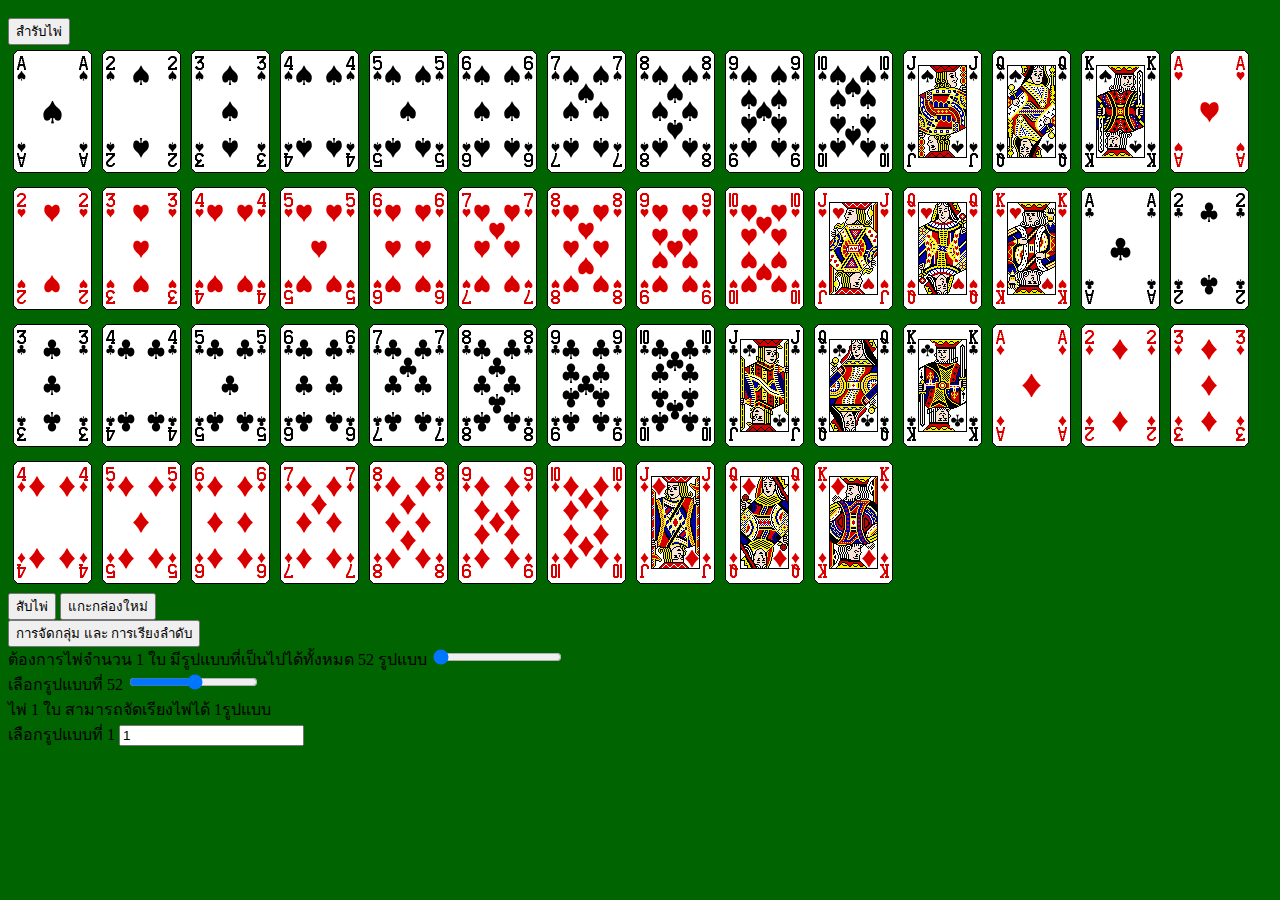
<file: card_math/index.html>
<!DOCTYPE html>
<html lang="en">
  <head>
    <meta charset="UTF-8" />
    <meta http-equiv="X-UA-Compatible" content="IE=edge" />
    <meta name="viewport" content="width=device-width, initial-scale=1.0" />
    <title>cards & Mathematics</title>
    <link
      href="https://cdn.jsdelivr.net/npm/bootstrap@5.2.2/dist/css/bootstrap.min.css"
      rel="stylesheet"
      integrity="sha384-Zenh87qX5JnK2Jl0vWa8Ck2rdkQ2Bzep5IDxbcnCeuOxjzrPF/et3URy9Bv1WTRi"
      crossorigin="anonymous"
    />
    <link rel="stylesheet" href="./css/style.css" />
  </head>
  <body>
    <div class="container">
      <div class="accordion" id="main">
        <div class="accordion-item bg-transparent border border-0">
          <div class="accordion-header">
            <button
              class="accordion-button fs-5 fw-bold"
              data-bs-toggle="collapse"
              data-bs-target="#collapseDeck"
            >
              สำรับไพ่
            </button>
          </div>
          <div
            class="accordion-collapse collapse show"
            id="collapseDeck"
            data-bs-parent="#main"
          >
            <div class="accordion-body">
              <div id="deck-area"></div>
              <div class="text-center">
                <button class="btn btn-danger" onclick="doShuffle()">
                  สับไพ่
                </button>
                <button class="btn btn-warning" onclick="doReset()">
                  แกะกล่องใหม่
                </button>
              </div>
            </div>
          </div>
        </div>
        <div class="accordion-item bg-transparent">
          <div class="accordion-header">
            <button
              class="accordion-button fs-5 fw-bold"
              data-bs-toggle="collapse"
              data-bs-target="#collapsecomb"
            >
              การจัดกลุ่ม และ การเรียงลำดับ
            </button>
          </div>
          <div
            class="accordion-collapse collapse"
            id="collapsecomb"
            data-bs-parent="#main"
          >
            <div class="accordion-body">
              <div class="row text-light">
                <div class="col-6 p-3">
                  <label for="comb_size" class="form-label">
                    ต้องการไพ่จำนวน <span id="comb_size_label"></span> ใบ
                    มีรูปแบบที่เป็นไปได้ทั้งหมด
                    <span id="amount_comb"></span> รูปแบบ
                  </label>
                  <input
                    type="range"
                    id="comb_size"
                    class="form-range"
                    min="1"
                    max="52"
                    value="1"
                    onchange="calCombination()"
                  />
                </div>
                <div class="col-6 p-3">
                  <label for="comb_id" class="form-label"
                    >เลือกรูปแบบที่ <span id="comb_id_label"></span
                  ></label>
                  <input
                    type="range"
                    id="comb_id"
                    class="form-range"
                    min="1"
                    max="1"
                    value="1"
                    onchange="selCombination()"
                  />
                </div>
              </div>
              <div class="row card mt-3 bg-transparent border border-warning">
                <div class="card-header bg-warning">
                  <div class="row card-title fw-bold">
                    <div class="col-6 p-3">
                      <label class="form-label">
                        ไพ่ <span id="perm_size_label"></span> ใบ
                        สามารถจัดเรียงไพ่ได้
                        <span id="amount_perm" class="text-break"></span>รูปแบบ
                      </label>
                    </div>
                    <div class="col-6 p-3">
                      <label for="" class="foem-label">
                        เลือกรูปแบบที่
                        <span id="perm_id_label" class="text-berak"></span>
                      </label>
                      <input
                        type="text"
                        id="perm_id"
                        class="form-control"
                        onchange="selPermutation()"
                      />
                    </div>
                  </div>
                </div>
                <div class="card-body" id="permutation_area"></div>
              </div>
            </div>
          </div>
        </div>
      </div>
    </div>
    <!--  <div class="card mK spade"></div> -->
    <script
      src="https://cdn.jsdelivr.net/npm/bootstrap@5.2.2/dist/js/bootstrap.bundle.min.js"
      integrity="sha384-OERcA2EqjJCMA+/3y+gxIOqMEjwtxJY7qPCqsdltbNJuaOe923+mo//f6V8Qbsw3"
      crossorigin="anonymous"
    ></script>
    <script src="./js/app.js"></script>
  </body>
</html>
</file>
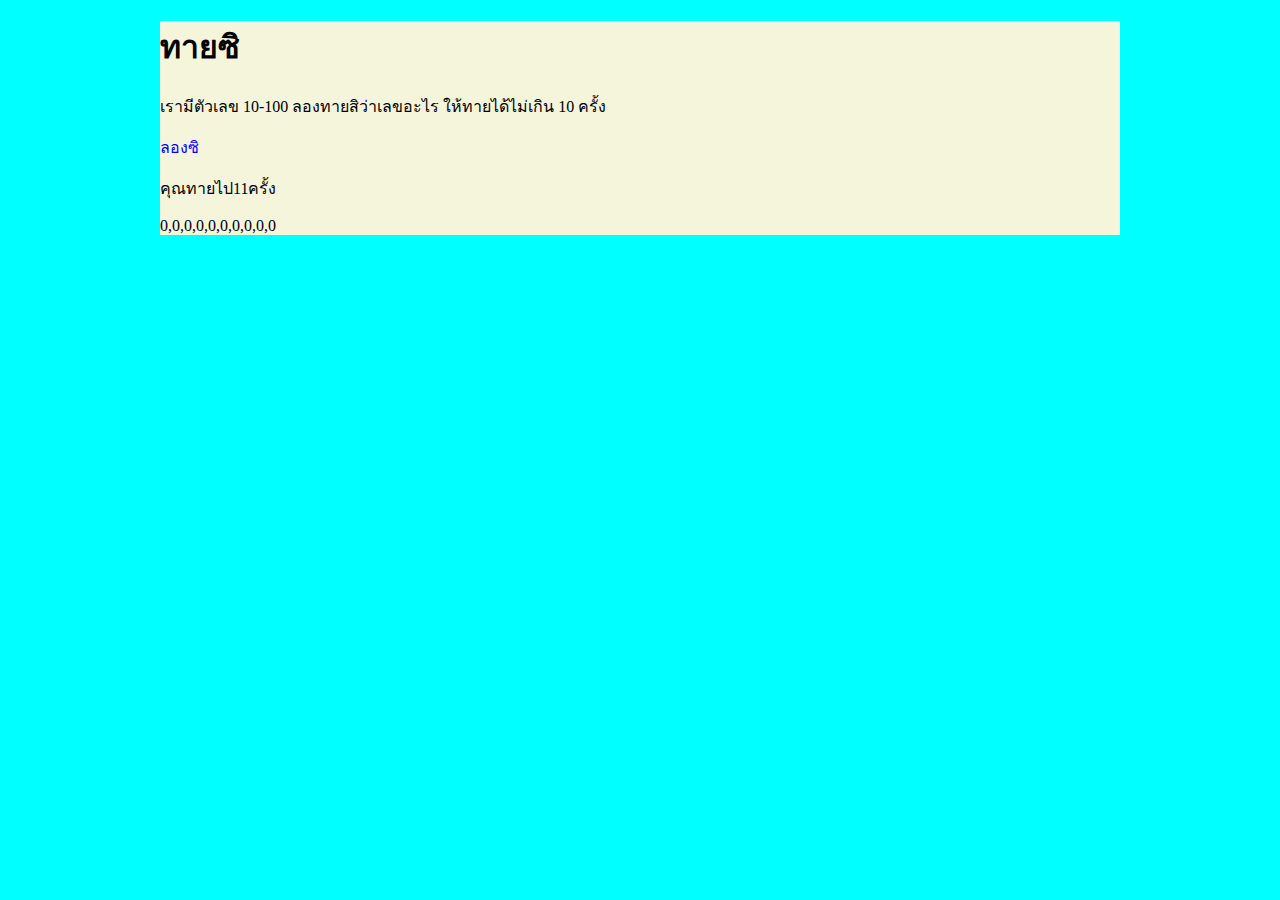
<file: GuessNumber lab2/index.html>
<!DOCTYPE html>
<html lang="en">
<head>
    <meta charset="UTF-8">
    <meta http-equiv="X-UA-Compatible" content="IE=edge">
    <meta name="viewport" content="width=device-width, initial-scale=1.0">
    <title>Guess Number</title>
    <style>
body{
    background-color: aqua;
}
div{
    background-color: beige;
    width: 960px;
    height: 100%;
    margin-left: auto;
    margin-right: auto;
}
#ABC {
    color: blue;
}
.tey {
    font-size: 1.5em;
}
    </style>
</head>
<body>
    <div>
        <h1>ทายซิ</h1>
        <p>เรามีตัวเลข 10-100 ลองทายสิว่าเลขอะไร ให้ทายได้ไม่เกิน 10 ครั้ง</p>
        <p id="ABC">ลองซิ</p>
        <p class="try">คุณทายไป 0 ครั้ง</p>
        <p class="try">[]</p>
    </div>
    <script>
        let number;
        let guesses;
        let tries;
        let Answer;

        number = Math.floor(Math.random()*100)+1;
        guesses = [];
        for(tries = 1; tries <= 10; tries = tries+1){
            Answer = +prompt('ทายมาเลย');
            guesses.push(Answer);
            if(+Answer > number) {
                alert('มากไป');
            }
            else if(+Answer < number) { 
                alert('น้อยไป');
            }  
            else{
                alert('ถูกต้องแล้วค้าบบ');
                break;
            }
         }
         document.querySelectorAll('.try')[0].innerHTML = 'คุณทายไป' + tries + 'ครั้ง';
         document.querySelectorAll('.try')[1].innerHTML = guesses;
    </script>
</body>
</html>
</file>
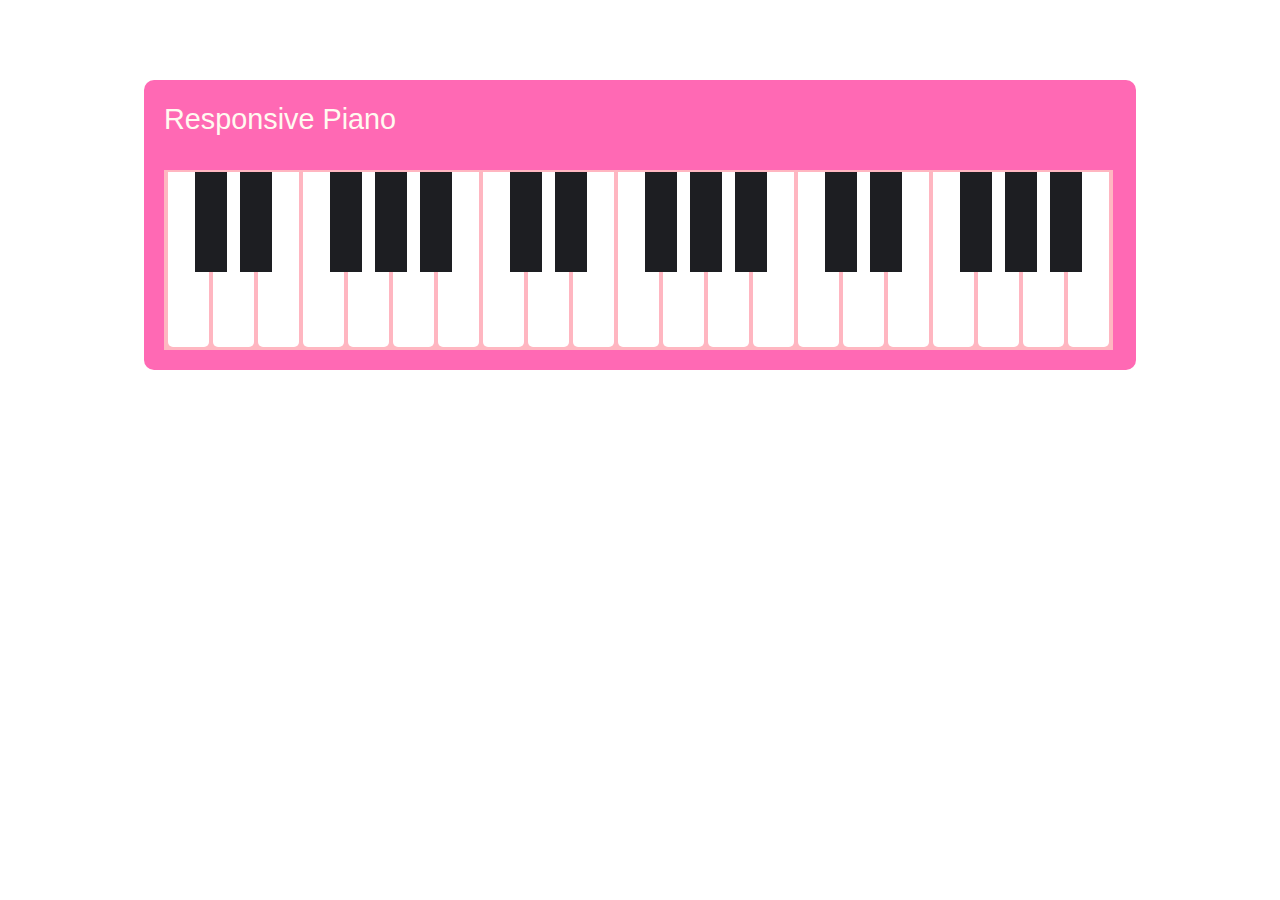
<file: Lab3 Responsive/index.html>
<!DOCTYPE html>
<html lang="en">
<head>
    <meta charset="UTF-8">
    <meta http-equiv="X-UA-Compatible" content="IE=edge">
    <meta name="viewport" content="width=device-width, initial-scale=1.0">
    <title>Responsive Piano</title>
    <link rel="stylesheet" href="./css/styles.css">
</head>
<body>
    <div id="piano">
        <div class="logo">Responsive Piano</div>
        <div class="keys">
            <!-- Small size -->
            <div class="key"></div>
            <div class="key black-key"></div>
            <div class="key black-key"></div>
            <div class="key"></div>
            <div class="key black-key"></div>
            <div class="key black-key"></div>
            <div class="key black-key"></div>
            <!-- medium size -->
            <div class="key"></div>
            <div class="key black-key"></div>
            <div class="key black-key"></div>
            <div class="key"></div>
            <div class="key black-key"></div>
            <div class="key black-key"></div>
            <div class="key black-key"></div>
            <!-- Large size -->
            <div class="key"></div>
            <div class="key black-key"></div>
            <div class="key black-key"></div>
            <div class="key"></div>
            <div class="key black-key"></div>
            <div class="key black-key"></div>
            <div class="key black-key"></div>
        </div>
    </div>
</body>
</html>
</file>
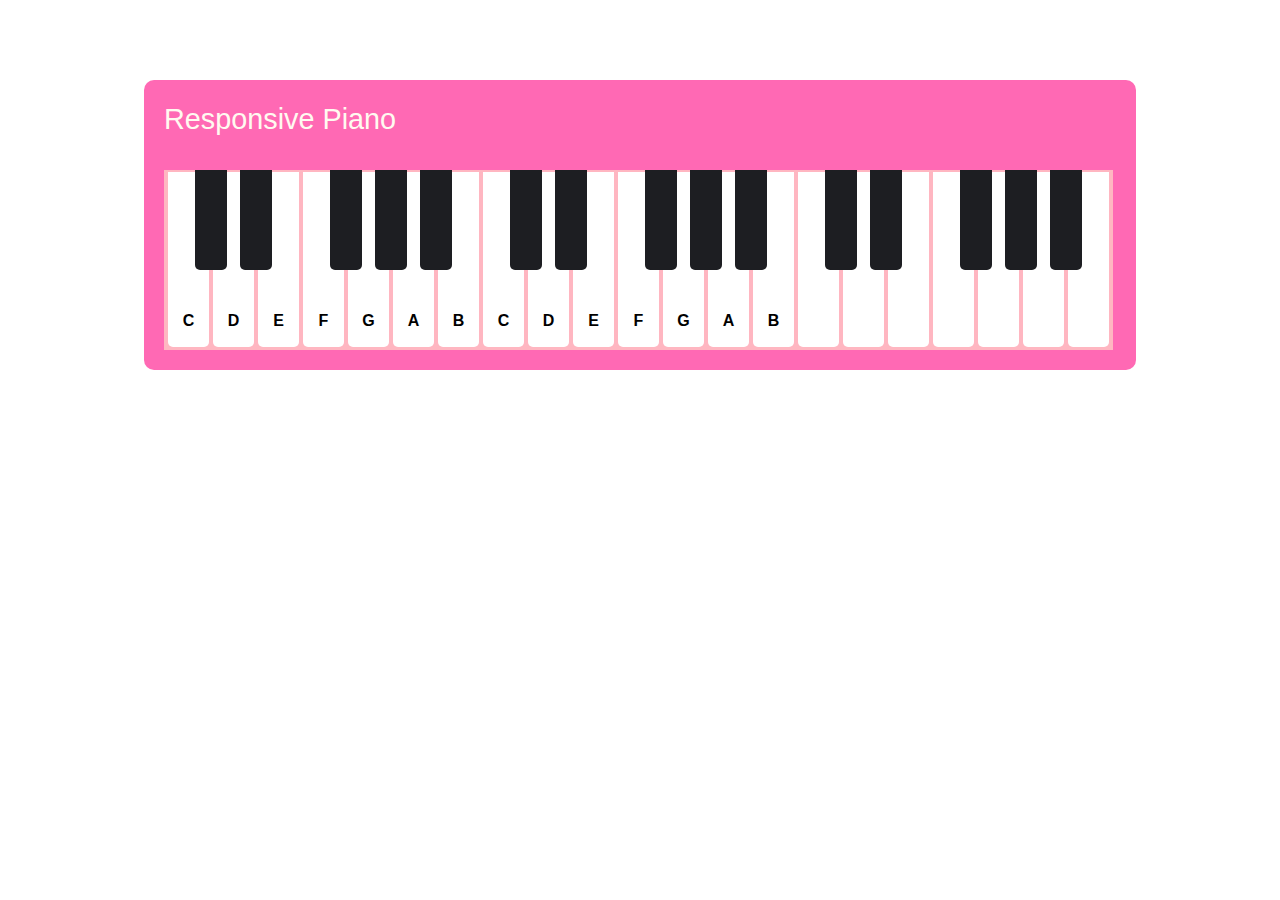
<file: Lab4 Event/index.html>
<!DOCTYPE html>
<html lang="en">
<head>
    <meta charset="UTF-8">
    <meta http-equiv="X-UA-Compatible" content="IE=edge">
    <meta name="viewport" content="width=device-width, initial-scale=1.0">
    <title>Responsive Piano</title>
    <link rel="stylesheet" href="./css/styles.css">
    <script src="./js/audiosynth.js"></script>
</head>
<body>
    <div id="piano">
        <div class="logo">Responsive Piano</div>
        <div class="keys">
            <!-- Small size -->
        <div class="octave" data-octave="3">
            <div class="key white" data-note="C" data-kb="a">C</div>
            <div class="key black" data-note="C#" data-kb="w"></div>
            <div class="key white" data-note="D" data-kb="s">D</div>
            <div class="key black" data-note="D#" data-kb="e"></div>
            <div class="key white" data-note="E" data-kb="d">E</div>
            <div class="key white" data-note="F" data-kb="f">F</div>
            <div class="key black" data-note="F#" data-kb="t"></div>
            <div class="key white" data-note="G" data-kb="g">G</div>
            <div class="key black" data-note="G#" data-kb="y"></div>
            <div class="key white" data-note="A" data-kb="h">A</div>
            <div class="key black" data-note="A#" data-kb="u"></div>
            <div class="key white" data-note="B" data-kb="j">B</div>
        </div>
            <!-- medium size -->
            <div class="octave" data-octave="3">
                <div class="key white" data-note="C">C</div>
                <div class="key black" data-note="C#"></div>
                <div class="key white" data-note="D">D</div>
                <div class="key black" data-note="D#"></div>
                <div class="key white" data-note="E">E</div>
                <div class="key white" data-note="F">F</div>
                <div class="key black" data-note="F#"></div>
                <div class="key white" data-note="G">G</div>
                <div class="key black" data-note="G#"></div>
                <div class="key white" data-note="A">A</div>
                <div class="key black" data-note="A#"></div>
                <div class="key white" data-note="B">B</div>
            </div>
            <!-- Large size -->
            <div class="octave" data-octave="3">
                <div class="key white" data-note="C"></div>
                <div class="key black" data-note="C#"></div>
                <div class="key white" data-note="D"></div>
                <div class="key black" data-note="D#"></div>
                <div class="key white" data-note="E"></div>
                <div class="key white" data-note="F"></div>
                <div class="key black" data-note="F#"></div>
                <div class="key white" data-note="G"></div>
                <div class="key black" data-note="G#"></div>
                <div class="key white" data-note="A"></div>
                <div class="key black" data-note="A#"></div>
                <div class="key white" data-note="B"></div>
            </div>
        </div>    
    </div>
    <script>
      let piano = Synth.createInstrument('piano');
      let keys = document.querySelectorAll('.key');

      for (let key of keys) {
        key.addEventListener('mousedown',function() {
          let note =   this.dataset.note;
          let octave = this.parentElement.dataset.octave;

          piano.play(note,octave,2);
        });
      }

      document.addEventListener('keydown', function(event){
        let kb = event.key;
        let key = document.querySelector(`.key[data-kb="${kb}"]`);
            //'.key[data-kb="' + kb + '"]')
            if (key) {
                key.classList.add('pressed');
          let note =   key.dataset.note;
          let octave = key.parentElement.dataset.octave;

          piano.play(note,octave,2);
          setTimeout(function(){
            let key = document.querySelector(`.key[data-kb="${kb}"]`);
            key.classList.remove('pressed');
          }, 200);
        }
      });
    </script>
</body>
</html>
</file>
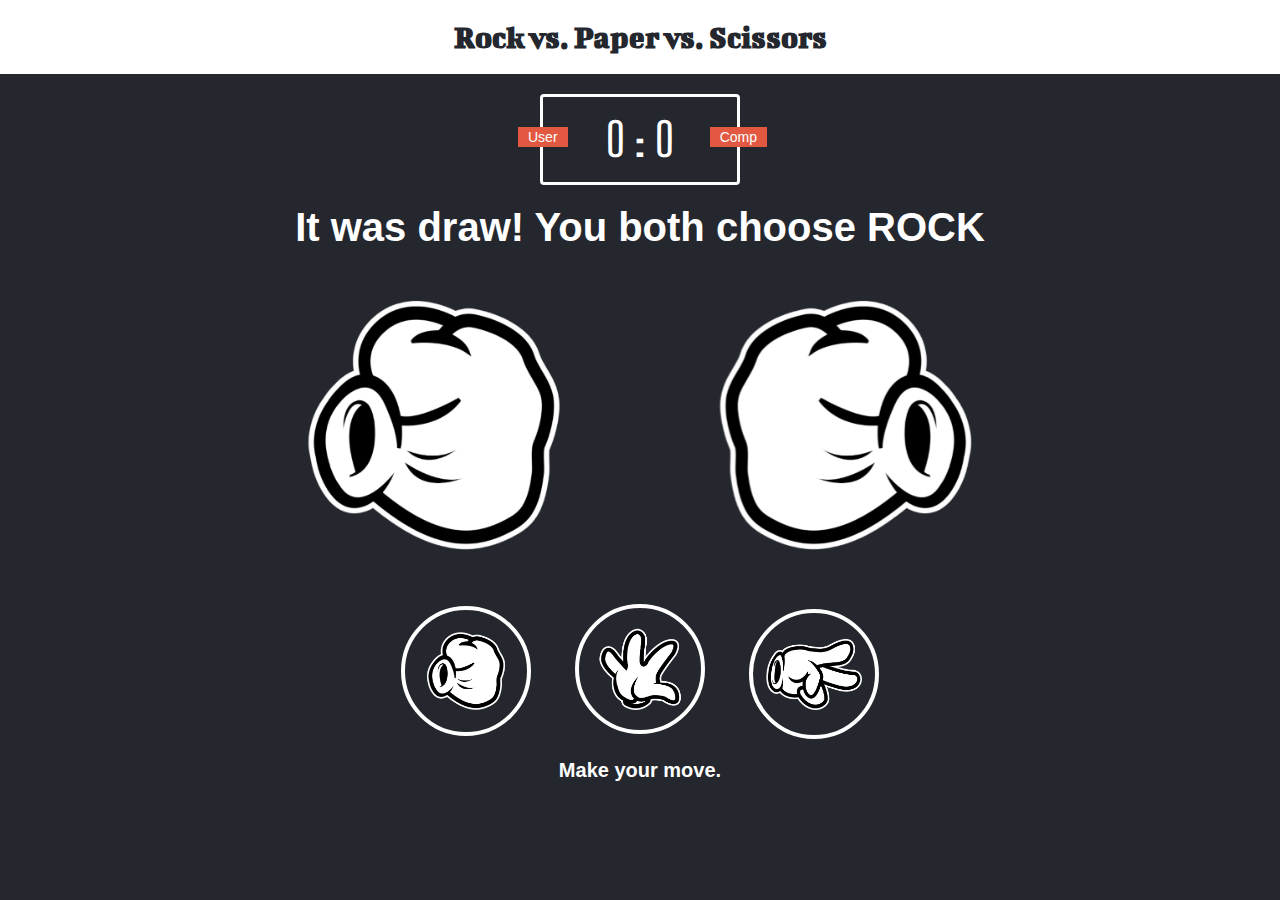
<file: Lab5-rps/index.html>
<!DOCTYPE html>
<html lang="en">
<head>
    <meta charset="UTF-8">
    <meta http-equiv="X-UA-Compatible" content="IE=edge">
    <meta name="viewport" content="width=device-width, initial-scale=1.0">
    <title>Rock-Paper-Scissors</title>
    <link rel="stylesheet" href="css/style.css">
</head>
<body>
    <header>
        <h1>Rock vs. Paper vs. Scissors</h1>
    </header>
    <div class="score-board">
        <div class="badge" id="user-label">User</div>
        <div class="badge" id="comp-label">Comp</div>
        <span id="user-score">0</span>
        :
        <span id="comp-score">0</span>
    </div>
    <div id="result">
        It was draw! You both choose ROCK
    </div>
    <div id="stage">
        <img src="images/rock.png" alt="" id="user-choice">
        <img src="images/rock.png" alt="" id="comp-choice">
    </div>
    <div id="choices">
        <div class="choice" id="rock">
            <img src="images/rock.png" alt="">
        </div>
        <div class="choice" id="paper">
            <img src="images/paper.png" alt="">
        </div>
        <div class="choice" id="scissors">
            <img src="images/scissors.png" alt="">
        </div>
    </div>
    <p id="message">Make your move.</p>
    <script src="js/app.js"></script>
</body>
</html>
</file>
<file: card_math/css/style.css>
.deckcard {
  background-image: url("../image/deck.png");
  width: 79px;
  height: 123px;
  display: inline-block;
  margin: 5px;
}
.club {
  background-position-y: 0;
}
.diamond {
  background-position-y: -123px;
}
.heart {
  background-position-y: -246px;
}
.spade {
  background-position-y: -369px;
}
.mA {
  background-position-x: 0;
}
.m2 {
  background-position-x: -79px;
}
.m3 {
  background-position-x: -158px;
}
.m4 {
  background-position-x: -237px;
}
.m5 {
  background-position-x: -316px;
}
.m6 {
  background-position-x: -395px;
}
.m7 {
  background-position-x: -474px;
}
.m8 {
  background-position-x: -553px;
}
.m9 {
  background-position-x: -632px;
}
.m10 {
  background-position-x: -711px;
}
.mJ {
  background-position-x: -790px;
}
.mQ {
  background-position-x: -869px;
}
.mK {
  background-position-x: -948px;
}
body {
  padding: 10px 0;
  background-color: darkgreen;
}
</file>
<file: Lab3 Responsive/css/styles.css>
html {
    box-sizing: border-box;
}

* {
    box-sizing: inherit;
}

#piano {
    background-color: hotpink;
    /* background-image: url('../รูป/ตาราง.jpg'); */
    width: 992px;
    height: 290px;
    margin: 80px auto 80px auto;
    border-radius: 10px;
    padding: 90px 20px 0;
    position: relative;
}

.keys{
    background-color: lightpink;
    width: 949px;
    height: 180px;
    padding-left: 2px;
    overflow: hidden;
}

.key{
    background-color: #ffffff;
    width: 41px;
    height: 175px;
    float: left;
    margin: 2px;
    border-radius: 0 0 5px 5px;
    position: relative;
}

.key.black-key::after {
background-color: #1d1e22;
width: 32px;
height: 100px;
content: "";
position: absolute;
left: -18px;
}

.logo{
    position: absolute;
    top: 23px;
    color: floralwhite;
    font-size: 1.8em;
    font-family: 'Franklin Gothic Medium', 'Arial Narrow', Arial, sans-serif;
}

@media (max-width: 768px) {
    #piano {
        width: 358px;
    }
    .keys {
        width: 318px;
    }
}
@media (max-width: 1199px) and (min-width: 769px) {
    #piano {
        width: 675px;
    }
    .keys{
        width: 633px;
    }
}
</file>
<file: Lab4 Event/css/styles.css>
html {
    box-sizing: border-box;
}

* {
    box-sizing: inherit;
}

#piano {
    background-color: hotpink;
    /* background-image: url('../รูป/ตาราง.jpg'); */
    width: 992px;
    height: 290px;
    margin: 80px auto 80px auto;
    border-radius: 10px;
    padding: 90px 20px 0;
    position: relative;
}

.keys{
    background-color: lightpink;
    width: 949px;
    height: 180px;
    padding-left: 2px;
    overflow: hidden;
    display: flex;
}

.octave {
    display: flex;
    width: 315px;
}

.key:active, .pressed {
    transform: translateY(3px);
}

.key.white {
    background-color: #ffffff;
    width: 41px;
    height: 175px;
    /* float: left; */
    margin: 2px;
    border-radius: 0 0 5px 5px;
    position: relative;
    padding-top: 140px;
    text-align: center;
    font-weight: bold;
    font-family: 'Franklin Gothic Medium', 'Arial Narrow', Arial, sans-serif;
}

.key.black {
    position: relative;
}

.key.black:active, .pressed {
    z-index: 1000;
}

.key.black::after {
background-color: #1d1e22;
width: 32px;
height: 100px;
content: "";
position: absolute;
left: -16px;
border-radius: 0 0 5px 5px;
z-index: 999;
}

.logo{
    position: absolute;
    top: 23px;
    color: floralwhite;
    font-size: 1.8em;
    font-family: 'Franklin Gothic Medium', 'Arial Narrow', Arial, sans-serif;
}

@media (max-width: 768px) {
    #piano {
        width: 358px;
    }
    .keys {
        width: 318px;
    }
}
@media (max-width: 1199px) and (min-width: 769px) {
    #piano {
        width: 675px;
    }
    .keys{
        width: 633px;
    }
}
</file>
<file: Lab5-rps/css/style.css>
@import url('https://fonts.googleapis.com/css2?family=Big+Shoulders+Text:wght@800&family=Bigshot+One&display=swap');

*{
    box-sizing: border-box;
    margin: 0;
    padding: 0;
}

body {
    background-color: #24272e;
    color: white;
    text-align: center;
}

header {
    background-color: white;
    padding: 20px;
}

header > h1 {
    color: #24272e;
    text-align: center;
    font-family: 'Bigshot One', cursive;
}

.score-board {
    margin: 20px auto;
    border: 3px solid white;
    border-radius: 4px;
    text-align: center;
    width: 200px;
    font-family: 'Big Shoulders Text', cursive;
    font-size: 46px;
    padding: 15px 20px;
    position: relative;
}

.badge {
    background-color: #e25840;
    font-size: 14px;
    font-family: calibr,sans-serif;
    padding: 2px 10px;
}

#user-label {
    position: absolute;
    top: 30px;
    left: -25px;
}
#comp-label {
    position: absolute;
    top: 30px;
    right: -30px;
}


#result{
    font-family: calibr,sans-serif;
    font-size: 40px;
    text-align: center;
    font-weight: bold;
}

#stage {
    margin: 50px 0;
}

#stage > img {
    height: 250px;
    margin: 0 50px;
}

#comp-choice {
    transform: rotateY(180deg);
}

#choices {
    margin-top: 50px;
}

.choice {
    width: 130px;
    height: 130px;
    border: 4px solid white;
    border-radius: 50%;
    display: inline-flex;
    flex-direction: column;
    justify-content: center;
    align-items: center;
    margin: 0 20px;
    transition: all 1s ease;
}

.choice > img {
    width: 96px;
}

.choice:hover {
    cursor: pointer;
    background-color: darkcyan;
}

#message {
    font-family: calibr,sans-serif;
    font-weight: bold;
    font-size: 20px;
    margin-top: 20px;
}

@keyframes ready {
    0%, 100% {
        top: 0;
    }
    25%{
        top: -10px;
    }
    75%{
        top: 10px;
    }
}

.ready {
    position: relative;
    animation: ready 0.5s linear infinite ;
}
</file>
